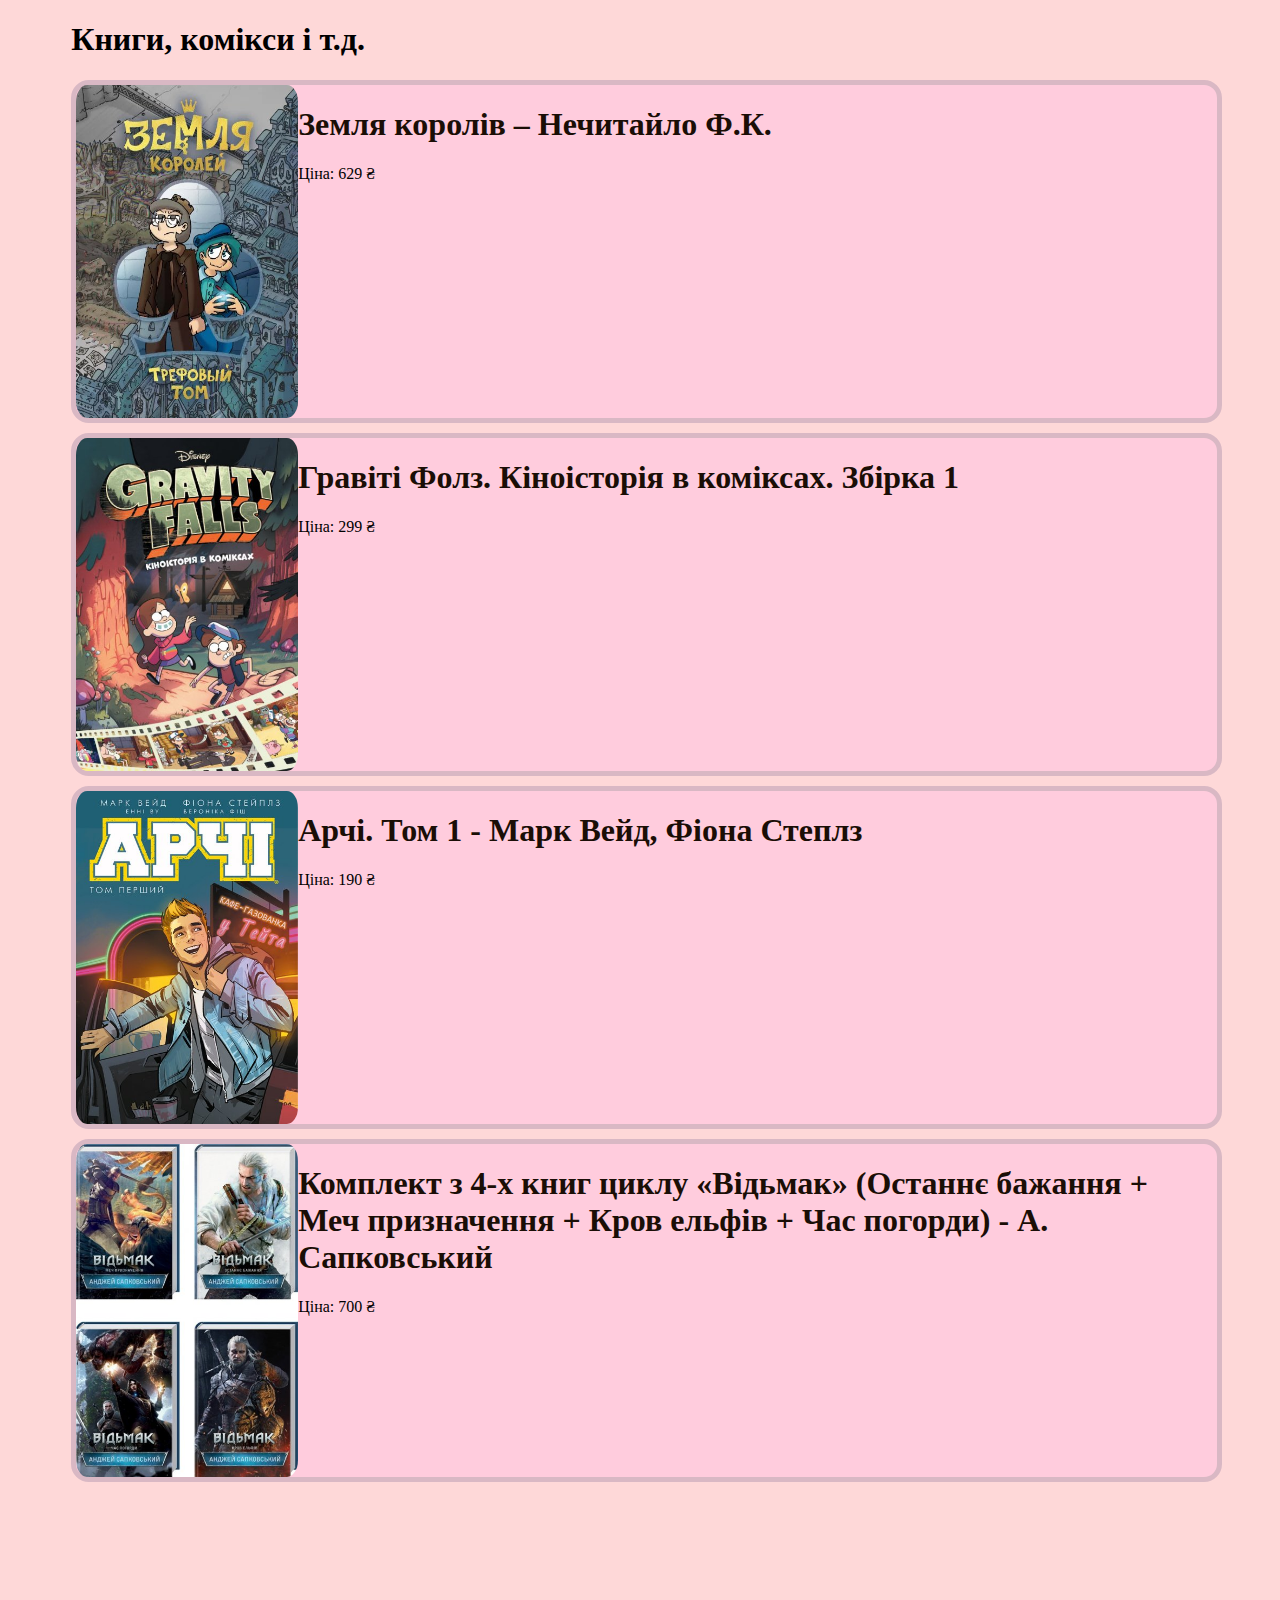
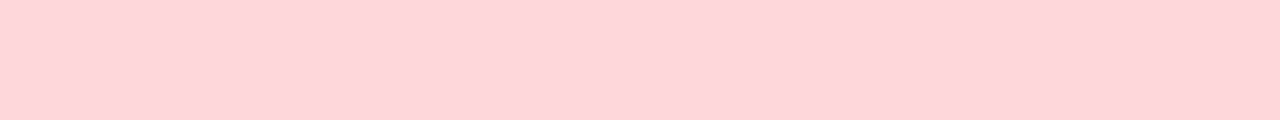
<file: index.html>
<!DOCTYPE html>
<html lang="uk">
<head>
	<title>Сайт з продажу чогось</title>
	<link rel="stylesheet" href="style2.css">
</head>
<body>
	<div class="allContent">
		<h1>Книги, комікси і т.д.</h1>

		<div class="books">
			<div class="book1">
				<img src="1.jpg">
				<div class="info1">
					<h1><a href="1.html">Земля королів – Нечитайло Ф.К.</a></h1>
					<p>Ціна: 629 ₴</p>

				</div>
			</div>


			<div class="book2">
				<img src="2.jpg">
				<div class="info2">
					<h1><a href="2.html">Гравіті Фолз. Кіноісторія в коміксах. Збірка 1</a></h1>
					<p>Ціна: 299 ₴</p>

				</div>
			</div>


			<div class="book3">
				<img src="3.jpg">
				<div class="info3">
					<h1><a href="3.html">Арчі. Том 1 - Марк Вейд, Фіона Степлз</a></h1>
					<p>Ціна: 190 ₴</p>

				</div>
			</div>


			<div class="book4">
				<img src="4.jpg">
				<div class="info4">
					<h1><a href="4.html">Комплект з 4-х книг циклу «Відьмак» (Останнє бажання + Меч призначення + Кров ельфів + Час погорди) - А. Сапковський</a></h1>
					<p>Ціна: 700 ₴</p>

				</div>
			</div>
		</div>
	</div>
</body>
</html>
</file>
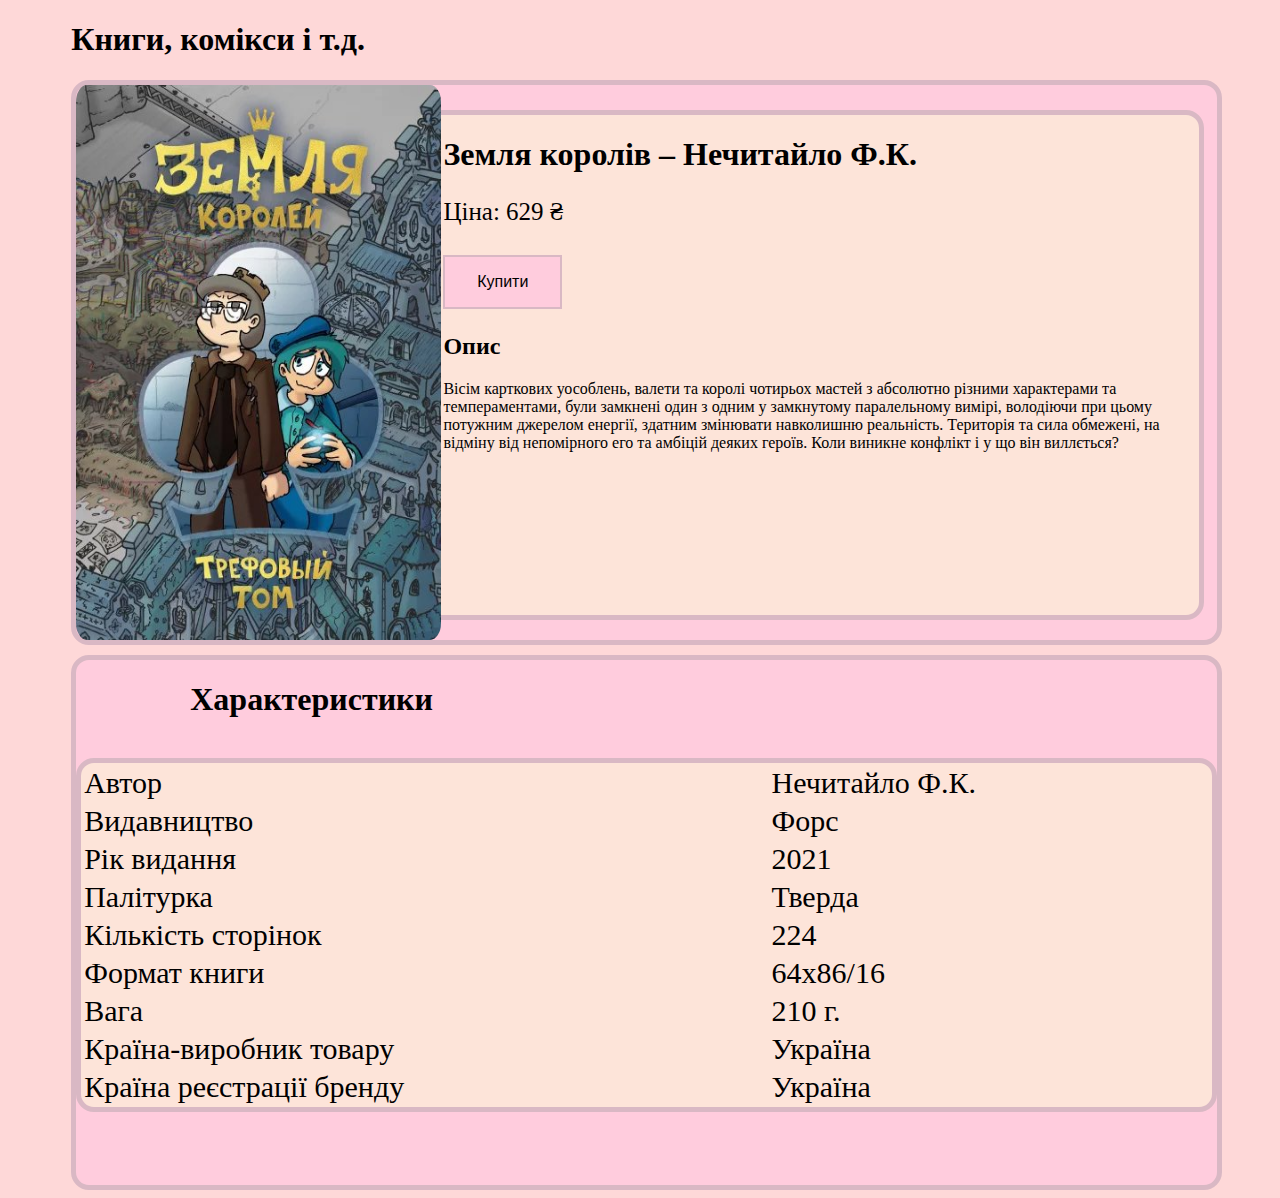
<file: 1.html>
<!DOCTYPE html>
<html lang="uk">
<head>
	<title>Сайт з продажу чогось</title>
	<link rel="stylesheet" href="style2.css">
	<link rel="stylesheet" href="style22.css">
</head>
<body>
	<div class="allContent">
		<h1>Книги, комікси і т.д.</h1>

		<div class="books">
			<div class="book">
				<img src="1.jpg">
				<div class="info">
					<h1>Земля королів – Нечитайло Ф.К.</h1>
					<p class="price">Ціна: 629 ₴</p>
					<a target="_blank" href="https://rozetka.com.ua/ua/fors-9789669938367/p329194285/"><button class="btn">Купити</button></a>
					<h2>Опис</h2>
					<p>Вісім карткових уособлень, валети та королі чотирьох мастей з абсолютно різними характерами та темпераментами, були замкнені один з одним у замкнутому паралельному вимірі, володіючи при цьому потужним джерелом енергії, здатним змінювати навколишню реальність. Територія та сила обмежені, на відміну від непомірного его та амбіцій деяких героїв. Коли виникне конфлікт і у що він виллється?</p>

				</div>
			</div>

			<div class="characteristicsBOX">
				<div class="characteristics">
					<h1>Характеристики</h1><br>
					<table>
						<tr>
							<td>Автор</td>
							<td>Нечитайло Ф.К.</td>
						</tr>
						<tr>
							<td>Видавництво</td>
							<td>Форс</td>
						</tr>
						<tr>
							<td>Рік видання</td>
							<td>2021</td>
						</tr>
						<tr>
							<td>Палітурка</td>
							<td>Тверда</td>
						</tr>
						<tr>
							<td>Кількість сторінок</td>
							<td>224</td>
						</tr>
						<tr>
							<td>Формат книги</td>
							<td>64x86/16</td>
						</tr>
						<tr>
							<td>Вага</td>
							<td>210 г.</td>
						</tr>
						<tr>
							<td>Країна-виробник товару</td>
							<td>Україна</td>
						</tr>
						<tr>
							<td>Країна реєстрації бренду</td>
							<td>Україна</td>
						</tr>
					</table>
				</div>
					
			</div>
		</div>
	</div>
</body>
</html>
</file>
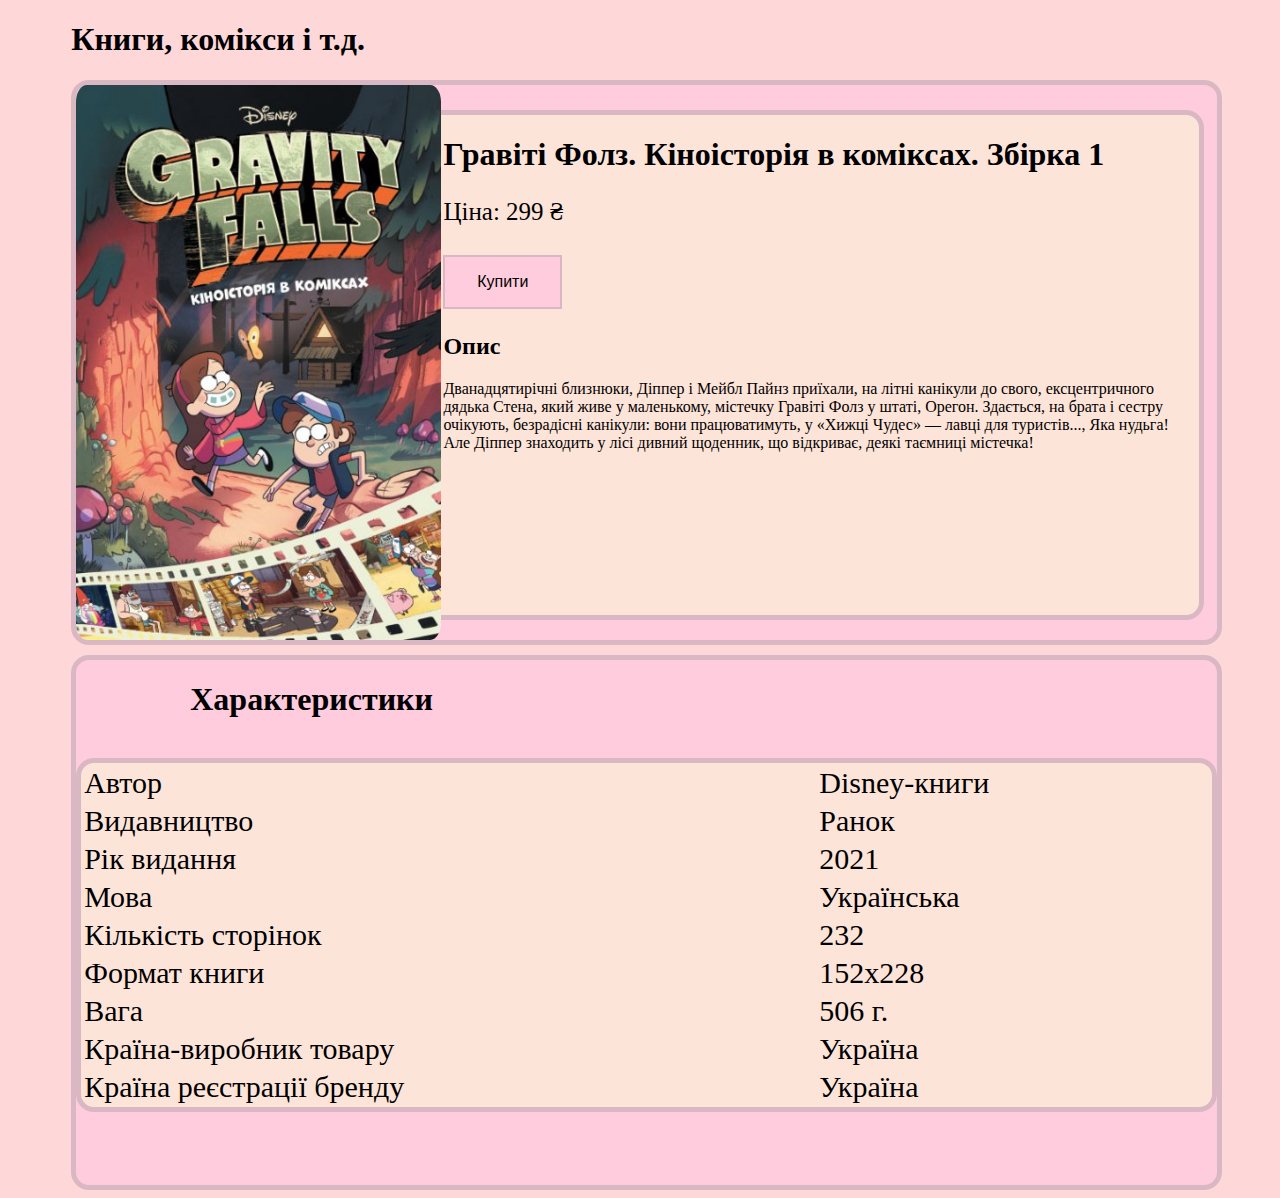
<file: 2.html>
<!DOCTYPE html>
<html lang="uk">
<head>
	<title>Сайт з продажу чогось</title>
	<link rel="stylesheet" href="style2.css">
	<link rel="stylesheet" href="style22.css">
</head>
<body>
	<div class="allContent">
		<h1>Книги, комікси і т.д.</h1>

		<div class="books">
			<div class="book">
				<img src="2.jpg">
				<div class="info">
					<h1>Гравіті Фолз. Кіноісторія в коміксах. Збірка 1</h1>
					<p class="price">Ціна: 299 ₴</p>
					<a target="_blank" href="https://rozetka.com.ua/ua/ranok-9786170958549/p317983669/"><button class="btn">Купити</button></a>
					<h2>Опис</h2>
					<p>Дванадцятирічні близнюки, Діппер і Мейбл Пайнз приїхали, на літні канікули до свого, ексцентричного дядька Стена, який живе у маленькому, містечку Гравіті Фолз у штаті, Орегон. Здається, на брата і сестру очікують, безрадісні канікули: вони працюватимуть, у «Хижці Чудес» — лавці для туристів..., Яка нудьга! Але Діппер знаходить у лісі дивний щоденник, що відкриває, деякі таємниці містечка!</p>

				</div>
			</div>

			<div class="characteristicsBOX">
				<div class="characteristics">
					<h1>Характеристики</h1><br>
					<table>
						<tr>
							<td>Автор</td>
							<td>Disney-книги</td>
						</tr>
						<tr>
							<td>Видавництво</td>
							<td>Ранок</td>
						</tr>
						<tr>
							<td>Рік видання</td>
							<td>2021</td>
						</tr>
						<tr>
							<td>Мова</td>
							<td>Українська</td>
						</tr>
						<tr>
							<td>Кількість сторінок</td>
							<td>232</td>
						</tr>
						<tr>
							<td>Формат книги</td>
							<td>152х228</td>
						</tr>
						<tr>
							<td>Вага</td>
							<td>506 г.</td>
						</tr>
						<tr>
							<td>Країна-виробник товару</td>
							<td>Україна</td>
						</tr>
						<tr>
							<td>Країна реєстрації бренду</td>
							<td>Україна</td>
						</tr>
					</table>
				</div>
					
			</div>
		</div>
	</div>
</body>
</html>
</file>
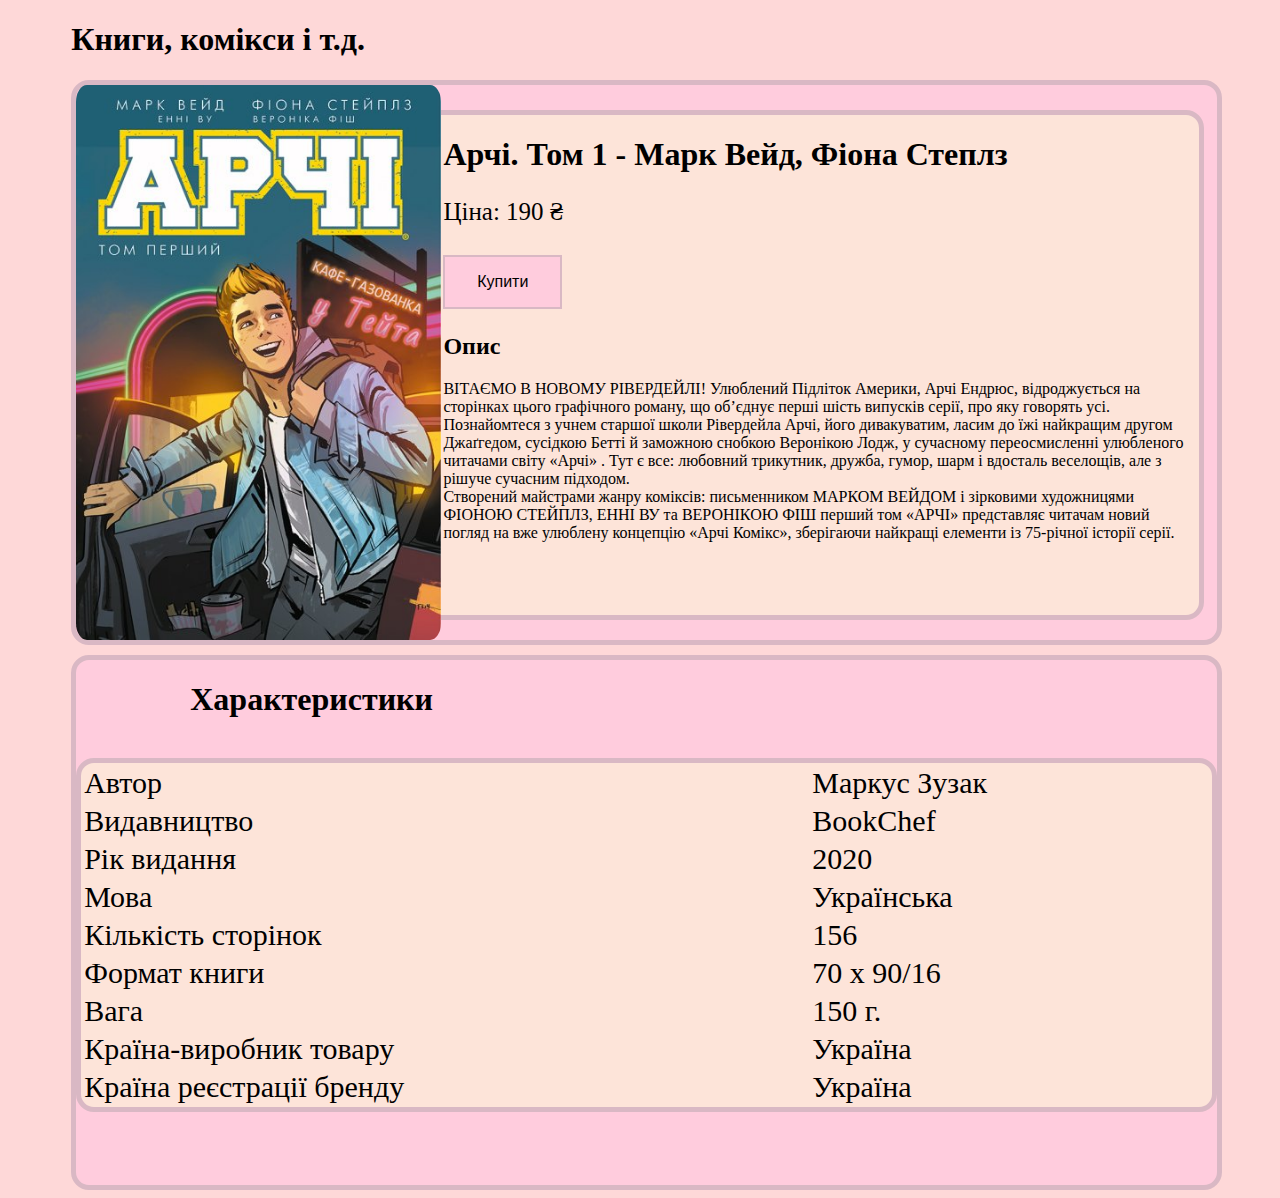
<file: 3.html>
<!DOCTYPE html>
<html lang="uk">
<head>
	<title>Сайт з продажу чогось</title>
	<link rel="stylesheet" href="style2.css">
	<link rel="stylesheet" href="style22.css">
</head>
<body>
	<div class="allContent">
		<h1>Книги, комікси і т.д.</h1>

		<div class="books">
			<div class="book">
				<img src="3.jpg">
				<div class="info">
					<h1>Арчі. Том 1 - Марк Вейд, Фіона Степлз</h1>
					<p class="price">Ціна: 190 ₴</p>
					<a target="_blank" href="https://rozetka.com.ua/ua/book_chef_9786177808052/p197182931/"><button class="btn">Купити</button></a>
					<h2>Опис</h2>
					<p>ВІТАЄМО В НОВОМУ РІВЕРДЕЙЛІ! Улюблений Підліток Америки, Арчі Ендрюс, відроджується на сторінках цього графічного роману, що об’єднує перші шість випусків серії, про яку говорять усі.<br>Познайомтеся з учнем старшої школи Рівердейла Арчі, його дивакуватим, ласим до їжі найкращим другом Джаґгедом, сусідкою Бетті й заможною снобкою Веронікою Лодж, у сучасному переосмисленні улюбленого читачами світу «Арчі» . Тут є все: любовний трикутник, дружба, гумор, шарм і вдосталь веселощів, але з рішуче сучасним підходом.<br>Створений майстрами жанру коміксів: письменником МАРКОМ ВЕЙДОМ і зірковими художницями ФІОНОЮ СТЕЙПЛЗ, ЕННІ ВУ та ВЕРОНІКОЮ ФІШ перший том «АРЧІ» представляє читачам новий погляд на вже улюблену концепцію «Арчі Комікс», зберігаючи найкращі елементи із 75-річної історії серії.</p>

				</div>
			</div>

			<div class="characteristicsBOX">
				<div class="characteristics">
					<h1>Характеристики</h1><br>
					<table>
						<tr>
							<td>Автор</td>
							<td>Маркус Зузак</td>
						</tr>
						<tr>
							<td>Видавництво</td>
							<td>BookChef</td>
						</tr>
						<tr>
							<td>Рік видання</td>
							<td>2020</td>
						</tr>
						<tr>
							<td>Мова</td>
							<td>Українська</td>
						</tr>
						<tr>
							<td>Кількість сторінок</td>
							<td>156</td>
						</tr>
						<tr>
							<td>Формат книги</td>
							<td>70 х 90/16</td>
						</tr>
						<tr>
							<td>Вага</td>
							<td>150 г.</td>
						</tr>
						<tr>
							<td>Країна-виробник товару</td>
							<td>Україна</td>
						</tr>
						<tr>
							<td>Країна реєстрації бренду</td>
							<td>Україна</td>
						</tr>
					</table>
				</div>
					
			</div>
		</div>
	</div>
</body>
</html>
</file>
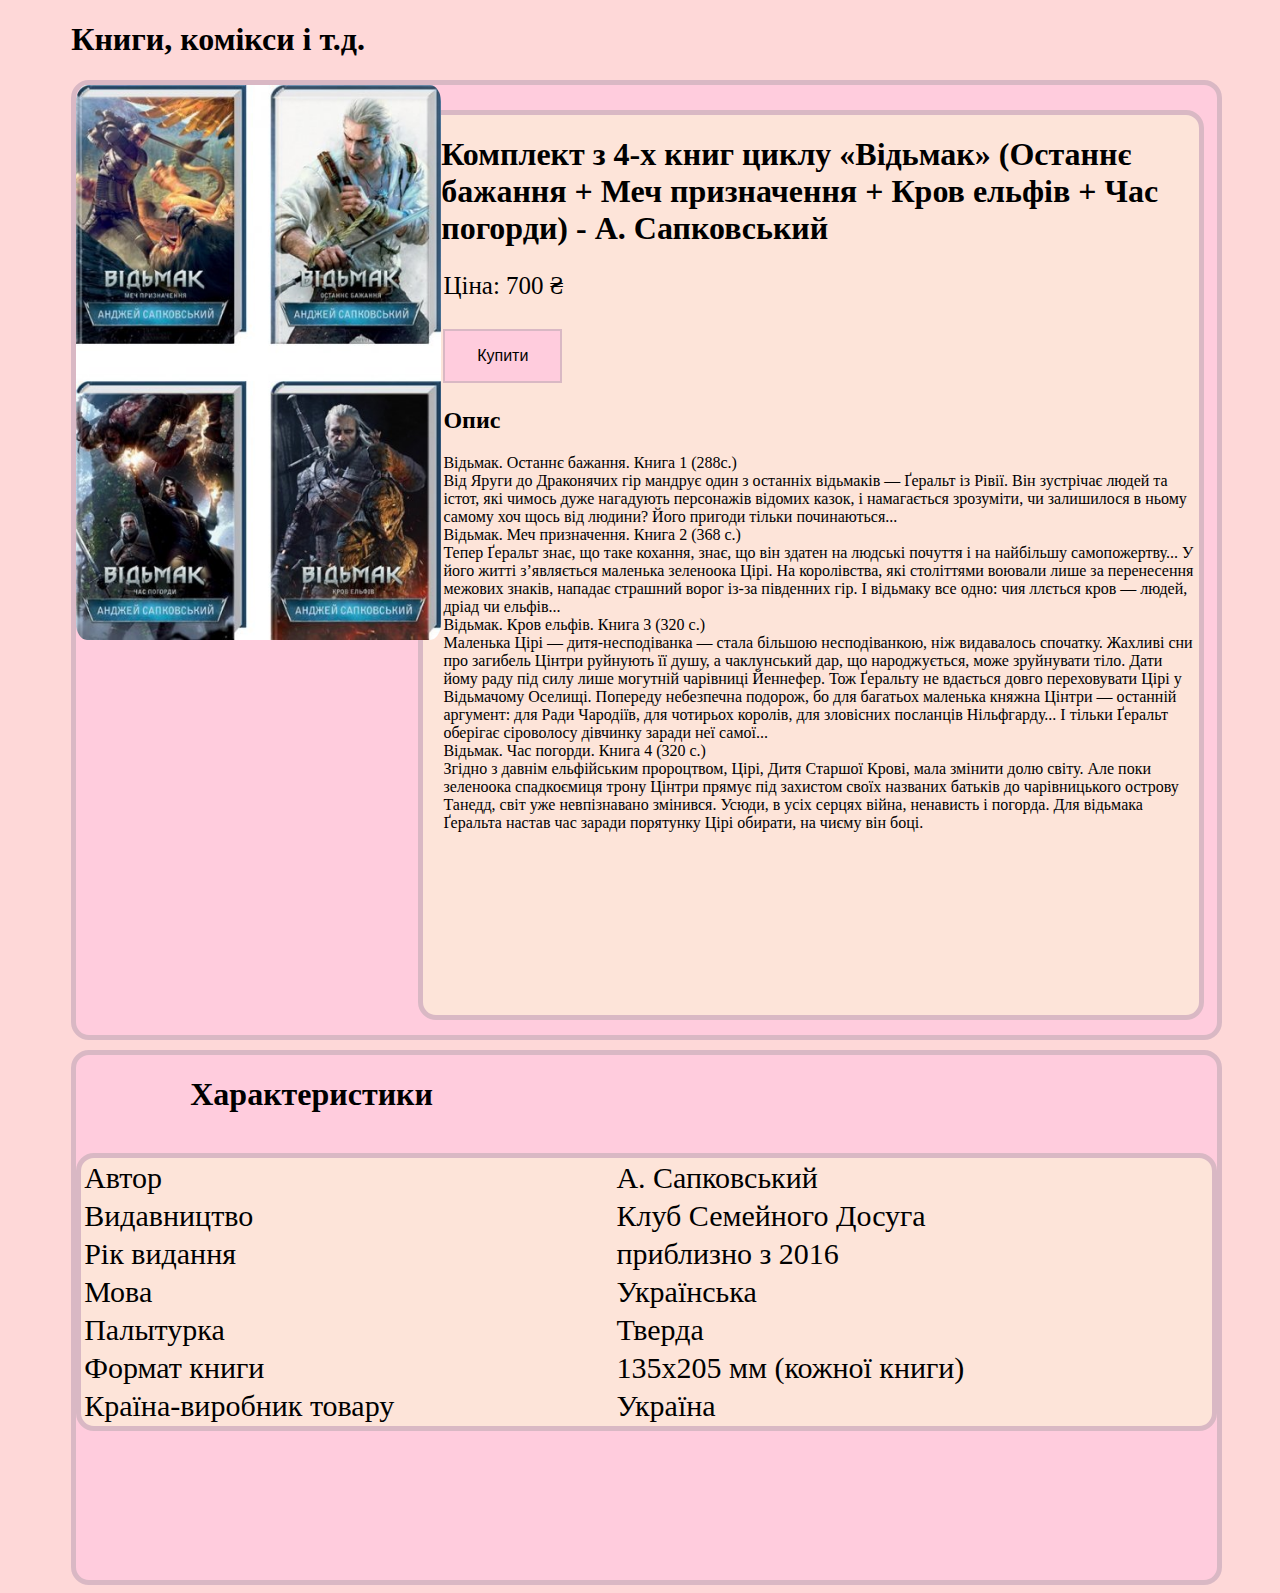
<file: 4.html>
<!DOCTYPE html>
<html lang="uk">
<head>
	<title>Сайт з продажу чогось</title>
	<link rel="stylesheet" href="style2.css">
	<link rel="stylesheet" href="style22.css">
</head>
<body>
	<div class="allContent">
		<h1>Книги, комікси і т.д.</h1>

		<div class="books">
			<div class="bookWitcher">
				<img src="4.jpg">
				<div class="infoWitcher">
					<h1>Комплект з 4-х книг циклу «Відьмак» (Останнє бажання + Меч призначення + Кров ельфів + Час погорди) - А. Сапковський</h1>
					<p class="price">Ціна: 700 ₴</p>
					<a target="_blank" href="https://rozetka.com.ua/ua/331376074/p331376074/"><button class="btn">Купити</button></a>
					<h2>Опис</h2>
					<p>Відьмак. Останнє бажання. Книга 1 (288с.)<br>Від Яруги до Драконячих гір мандрує один з останніх відьмаків — Ґеральт із Рівії. Він зустрічає людей та істот, які чимось дуже нагадують персонажів відомих казок, і намагається зрозуміти, чи залишилося в ньому самому хоч щось від людини? Його пригоди тільки починаються...<br>Відьмак. Меч призначення. Книга 2 (368 с.)<br>Тепер Ґеральт знає, що таке кохання, знає, що він здатен на людські почуття і на найбільшу самопожертву... У його житті з’являється маленька зеленоока Цірі. На королівства, які століттями воювали лише за перенесення межових знаків, нападає страшний ворог із-за південних гір. І відьмаку все одно: чия ллється кров — людей, дріад чи ельфів...<br>Відьмак. Кров ельфів. Книга 3 (320 с.)<br>Маленька Цірі — дитя-несподіванка — стала більшою несподіванкою, ніж видавалось спочатку. Жахливі сни про загибель Цінтри руйнують її душу, а чаклунський дар, що народжується, може зруйнувати тіло. Дати йому раду під силу лише могутній чарівниці Йеннефер. Тож Ґеральту не вдається довго переховувати Цірі у Відьмачому Оселищі. Попереду небезпечна подорож, бо для багатьох маленька княжна Цінтри — останній аргумент: для Ради Чародіїв, для чотирьох королів, для зловісних посланців Нільфгарду... І тільки Ґеральт оберігає сіроволосу дівчинку заради неї самої...<br>Відьмак. Час погорди. Книга 4 (320 с.)<br>Згідно з давнім ельфійським пророцтвом, Цірі, Дитя Старшої Крові, мала змінити долю світу. Але поки зеленоока спадкоємиця трону Цінтри прямує під захистом своїх названих батьків до чарівницького острову Танедд, світ уже невпізнавано змінився. Усюди, в усіх серцях війна, ненависть і погорда. Для відьмака Ґеральта настав час заради порятунку Цірі обирати, на чиєму він боці.</p>

				</div>
			</div>

			<div class="characteristicsBOX">
				<div class="characteristics">
					<h1>Характеристики</h1><br>
					<table>
						<tr>
							<td>Автор</td>
							<td>А. Сапковський</td>
						</tr>
						<tr>
							<td>Видавництво</td>
							<td>Клуб Семейного Досуга</td>
						</tr>
						<tr>
							<td>Рік видання</td>
							<td>приблизно з 2016</td>
						</tr>
						<tr>
							<td>Мова</td>
							<td>Українська</td>
						</tr>
						<tr>
							<td>Палытурка</td>
							<td>Тверда</td>
						</tr>
						<tr>
							<td>Формат книги</td>
							<td>135х205 мм (кожної книги)</td>
						</tr>
						<tr>
							<td>Країна-виробник товару</td>
							<td>Україна</td>
						</tr>
					</table>
				</div>
					
			</div>
		</div>
	</div>
</body>
</html>
</file>
<file: style2.css>
body {
	background-color: #FED8D8;
}

a {
	text-decoration: none;
	color: #1A0E06;
}
a:hover {color: #7b5a44;}

.allContent {
	margin-left: 5%;
	font-family: Comic Sans MS;

}

.book1 img, .book2 img, .book3 img, .book4 img {
	width: 222px;
	height: 333px;
	border-radius: 5%;
	float: left;
}

.book1, .book2, .book3, .book4 {
	background-color: #FFCCDD;
	border-radius: 18px;
	height: 333px;
	width: 95%;
	border: 5px solid #D9B8C4;
	margin-top: 10px;
}

.info1, .info2, .info3, .info4 {
	margin-left: 19%;
	height: 555px;
}
</file>
<file: style22.css>
body {
	background-color: #FED8D8;
}

a {
	text-decoration: none;
	color: #1A0E06;
}
a:hover {color: #7b5a44;}

.allContent {
	margin-left: 5%;
	font-family: Comic Sans MS;

}

.book img {
	width: 365px;
	height: 555px;
	border-radius: 3%;
	float: left;
}

.book {
	background-color: #FFCCDD;
	border-radius: 18px;
	height: 555px;
	width: 95%;
	border: 5px solid #D9B8C4;
	margin-top: 10px;
}

.info {
	background-color: #fde4d9;
	border: 5px solid #D9B8C4;
	border-radius: 18px;
	margin-left: 30%;
	margin-top: 25px;
	height: 500px;
	width: 68%;
}

.info h1, h2, p, button {
	margin-left: 20px;
}

.bookWitcher img {
	width: 365px;
	height: 555px;
	border-radius: 3%;
	float: left;
}

.bookWitcher {
	background-color: #FFCCDD;
	border-radius: 18px;
	height: 950px;
	width: 95%;
	border: 5px solid #D9B8C4;
	margin-top: 10px;
}
.infoWitcher {
	background-color: #fde4d9;
	border: 5px solid #D9B8C4;
	border-radius: 18px;
	margin-left: 30%;
	margin-top: 25px;
	height: 900px;
	width: 68%;
}

.characteristicsBOX {
	background-color: #FFCCDD;
	border-radius: 18px;
	width: 95%;
	height: 525px;
	border: 5px solid #D9B8C4;
	margin-top: 10px;
}

.characteristics h1{margin-left: 10%;}
.characteristics {
	margin-top: 10px;
}

.characteristics table {
	font-size: 30px;
	width: 100%;
	background-color: #fde4d9;
	border-radius: 18px;
	border: 5px solid #D9B8C4;
}

.btn {
	margin-left: 10px;
	border: none;
	color: #FFCCDD;
	padding: 16px 32px;
	text-align: center;
	text-decoration: none;
	display: inline-block;
	font-size: 16px;
	margin: 4px 2px;
	transition-duration: 0.4s;
	cursor: pointer;
	background-color: #FFCCDD;
	color: black;
	border: 2px solid #D9B8C4;
}
.btn:hover {
	background-color: #D9B8C4;
	color: white;
}

.price {font-size: 25px;}
</file>
